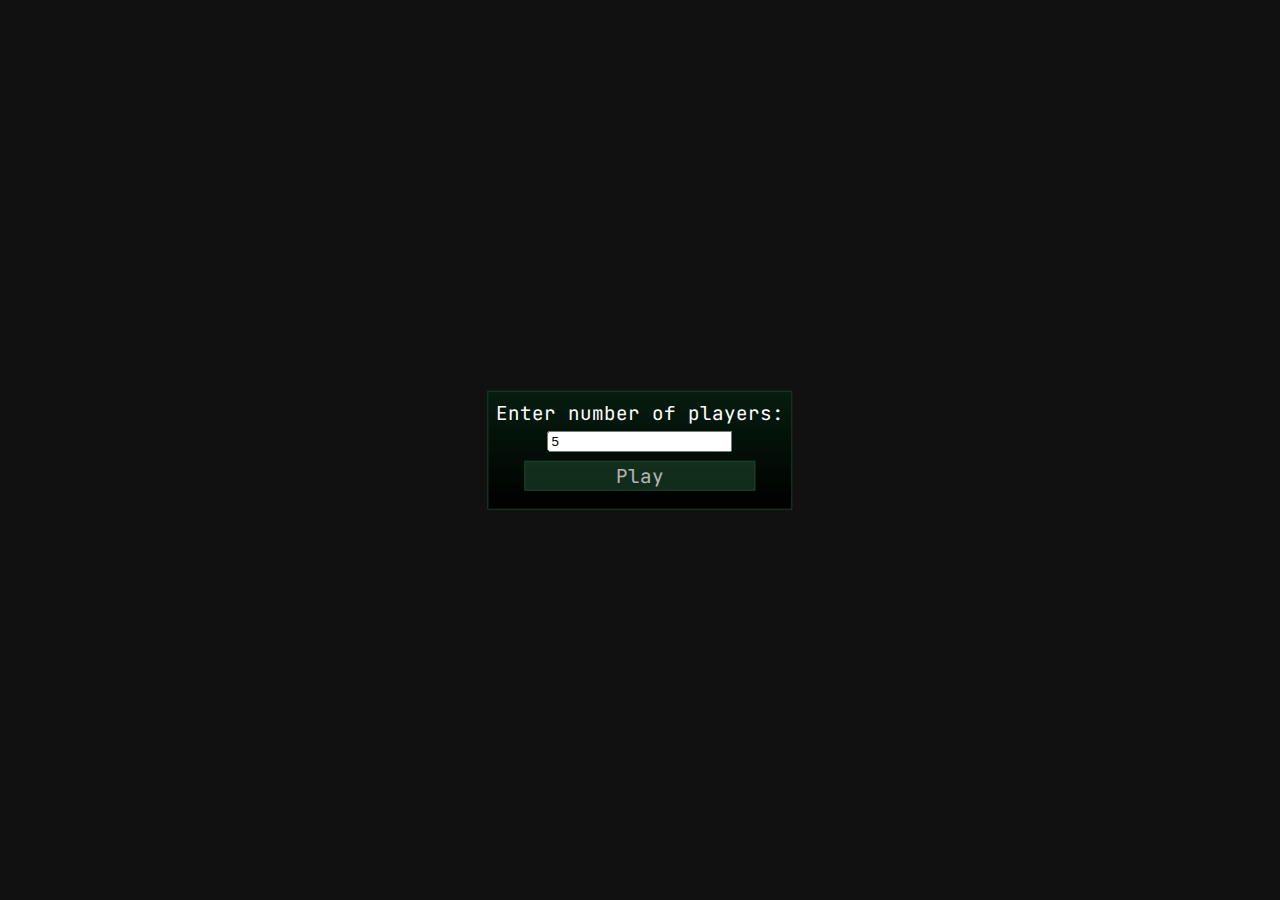
<file: spy/index.html>
<!DOCTYPE html>
<html lang="en">
  <head>
    <meta charset="UTF-8">
    <meta name="viewport" content="width=device-width, initial-scale=1.0">
    <meta http-equiv="X-UA-Compatible" content="ie=edge">
    <title>JohnSpy</title>
    <link rel="stylesheet" href="style.css" />
  </head>
  <body>

    <div id="bg"></div>

    <div id="player-card">
            <form action="game.html">
                
            <div id="player-card-name">Enter number of players: </div>
            <input type="number" name="pq" value="5" id="input-pq" required>
            <input type="submit" name="" value="Play" id="player-card-btn">

            </form>
    </div>
  </body>
</html>
</file>
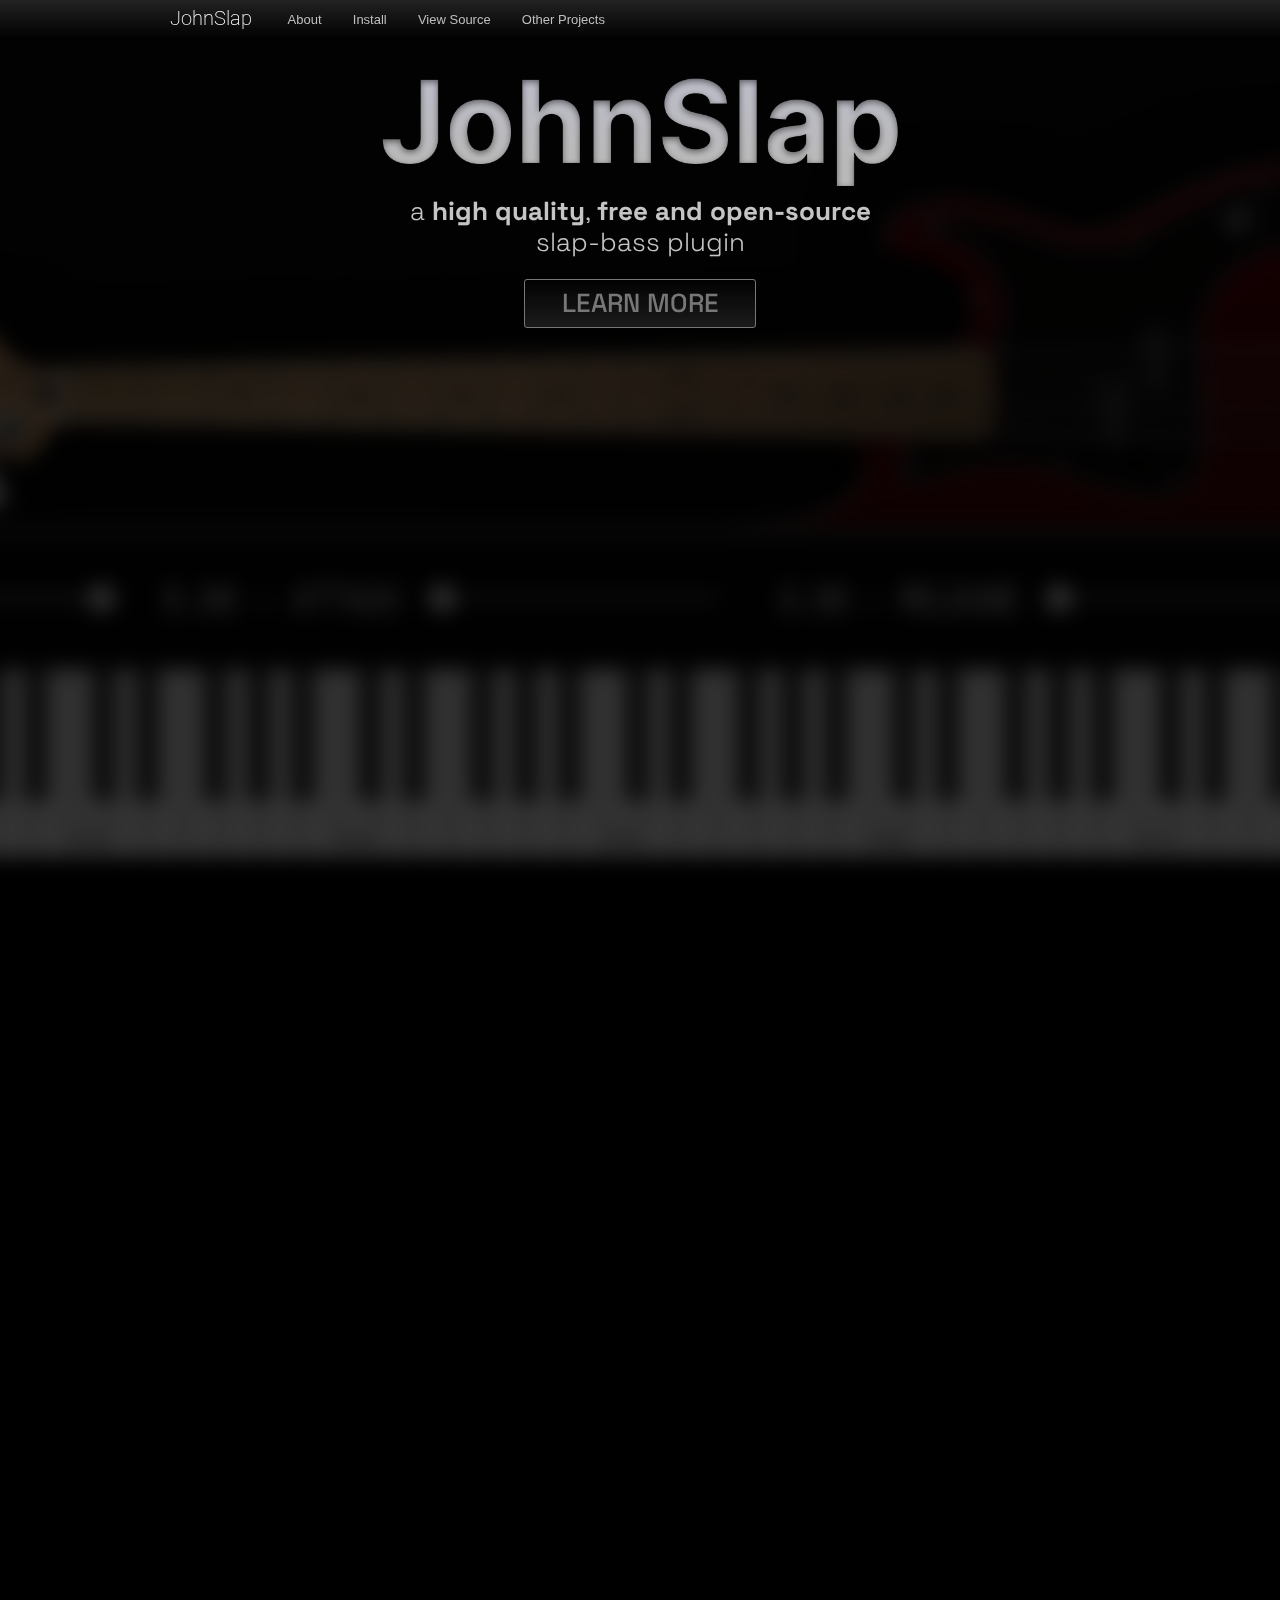
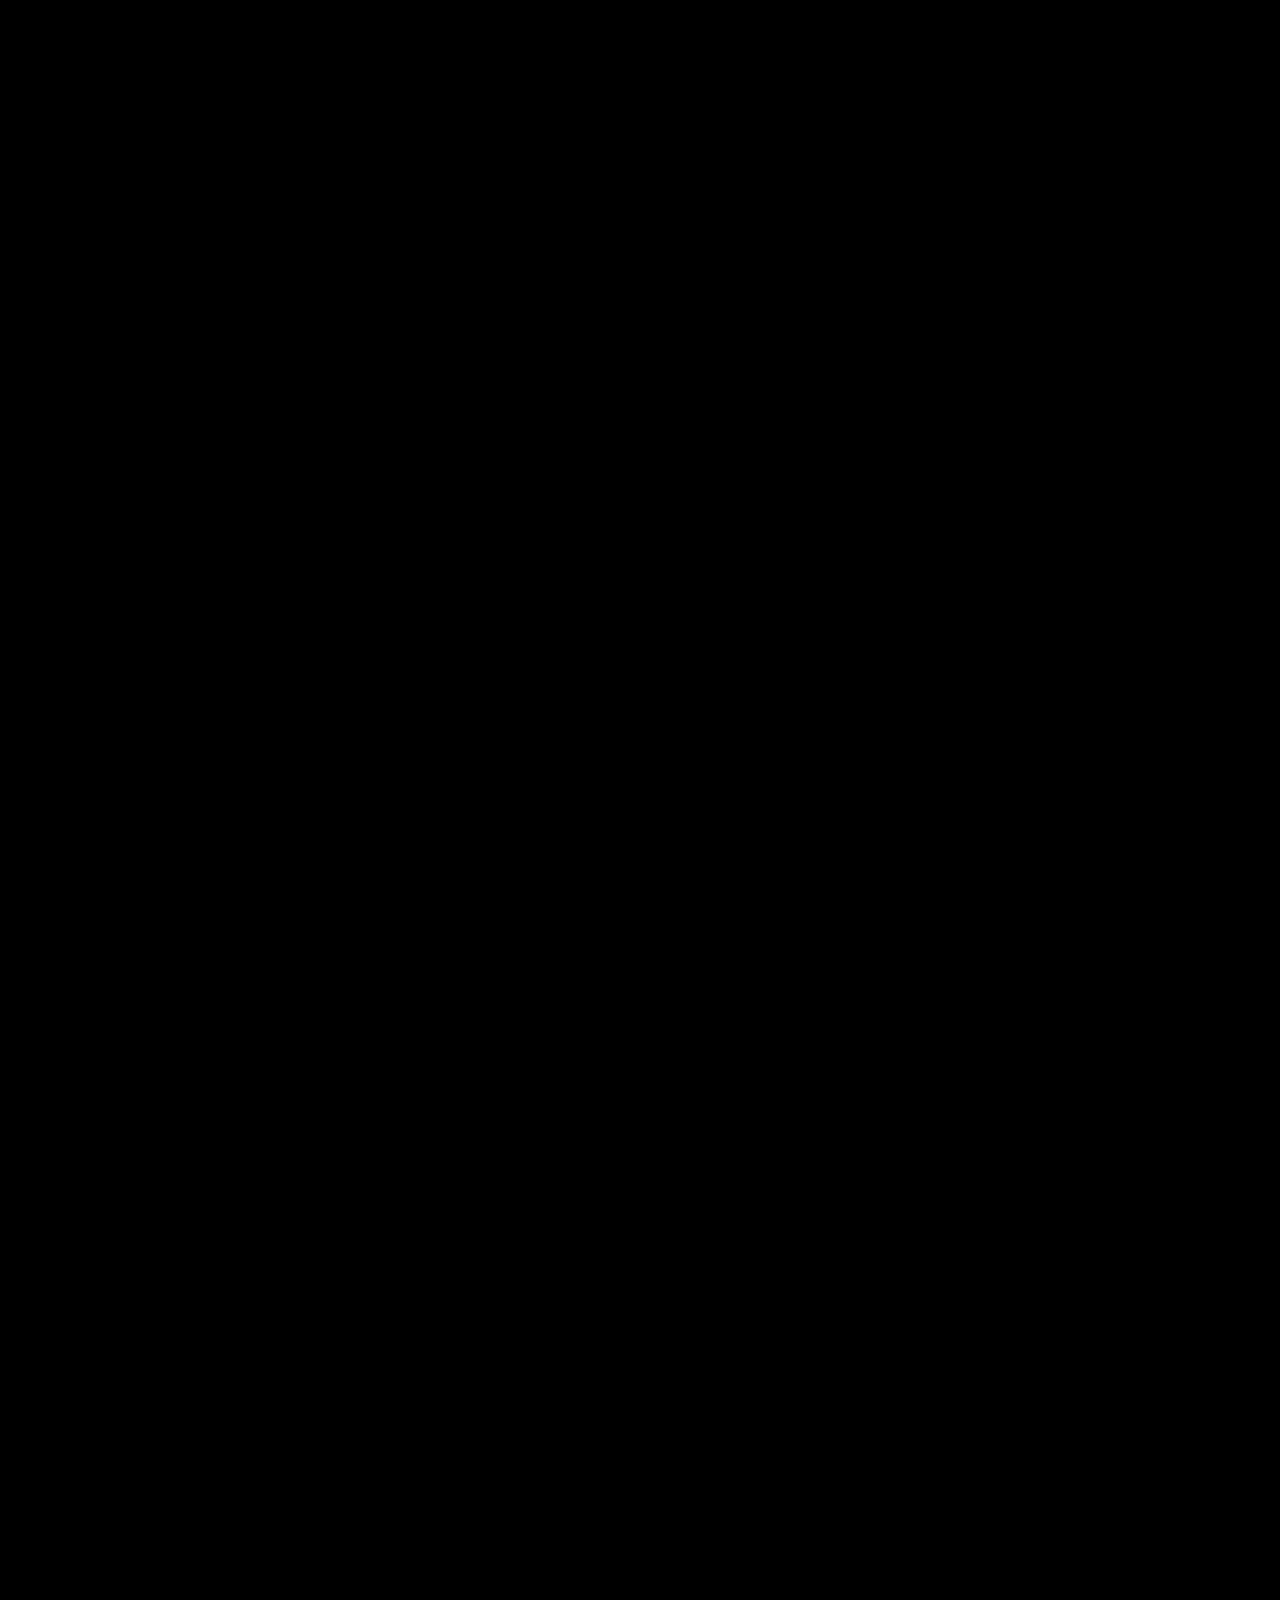
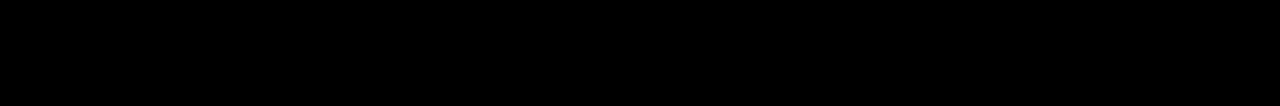
<file: plugins/johnslap/index.html>
<!DOCTYPE html>
<html lang="en">
<head>
    <meta charset="UTF-8">
    <meta name="viewport" content="width=device-width, initial-scale=1.0">
    <title>JohnSlap — slap bass plugin</title>

    <!-- <link rel="stylesheet" href="https://getbootstrap.com/1.1.1/assets/css/bootstrap-1.1.1.min.css"> -->
    <link rel="stylesheet" href="./bootstrap-1.1.1-min.css">
    <link rel="stylesheet" href="./style.css">

    <meta name="theme-color" content="#222222">
</head>
<body>
    <div class="topbar">
        <nav>
          <div class="container">
            <h3><a href="#">JohnSlap</a></h3>
            <ul>
              <li><a href="#about">About</a></li>
              <li><a href="#install">Install</a></li>
              <li id="view-source-li"><a href="#viewsource">View Source</a></li>
              <li><a href="https://github.com/johnmanjohnston/">Other Projects</a></li>
            </ul>
          </div>
        </div>
    </div>

    <img id="js-bg" src="./js-bg.png" />
    
    <div style="text-align: center; margin: auto; width: 100%;">
      <img id="title" src="./JohnSlap.png" />
      <div id="caption">a <strong>high quality</strong>, <strong>free and open-source</strong> slap-bass plugin</div>
      <br><br>
      <a href="#about" id="learn-more-btn">LEARN MORE</a>
    </div>

    <div style="margin-top: 100vh; overflow: visible;"></div>

    <div id="about" class="container section-container">
        <div class="section-title">About</div>

        <div class="section-content">
            <span class="span-title">JohnSlap</span> is a realistic slap-bass plugin. The plugin currently consists of pop and slap samples for two octaves, as well as fret sliding and muted slap sound effects, to add realism. 
            <br><br>
            <span class="span-title">JohnSlap</span> is a very new plugin, and is in very early stages of development. New features and improvements will be released to enhance the functionality of <span class="span-title">JohnSlap</span>.
        </div>
    </div>

    <div class="section-gap"></div>

    <div id="install" class="container section-container">
        <div class="section-title">Install</div>

        <div class="section-content">
            Running <span class="span-title">JohnSlap</span> can be done in two ways: as a standalone (only on Windows), or as a VST3 plugin.
            You must first download to samples onto the appropriate directory.

            <br> <br>

            For Windows: <br> &emsp;<span class="fpath">C:\Program Files\johnmanjohnston\johnslap\</span> (replace drive letter accordingly)
            <br><br>
            For macOS: <br> &emsp;<span class="fpath">/Applications/johnmanjohnston/johnslap/</span>
            <br><br>
            For Linux-based operating systems: <br> &emsp;<span class="fpath">/usr/johnmanjohnston/johnslap/</span>
            <br><br>

            You may then proceed to install the binaries to run <span class="span-title">JohnSlap</span>
            
            <br><br>

            <a class="download-links" href="https://github.com/johnmanjohnston/JohnSlap/releases/download/v1.0.0/samples.zip">Download Samples</a> <br> <br>
            <a class="download-links" href="https://github.com/johnmanjohnston/JohnSlap/releases/download/v1.0.0/JohnSlap.vst3">Download VST3</a> <br> <br>
            <a class="download-links" href="https://github.com/johnmanjohnston/JohnSlap/releases/download/v1.0.0/JohnSlap.exe">Download Windows executable</a> <br>
        </div>
    </div>

    <div class="section-gap"></div>

    
    <div id="viewsource" class="container section-container">
        <div class="section-title">Source</div>

        <div class="section-content">
            Would you like to view the source code?
            <br> <br>
            The source code can be found at <a href="https://github.com/johnmanjohnston/JohnSlap">https://github.com/johnmanjohnston/JohnSlap</a>. Feel free to contribute! 
        </div>
    </div>

    <br><br><br><br><br><br><br><br><br><br>
</body>
</html>
</file>
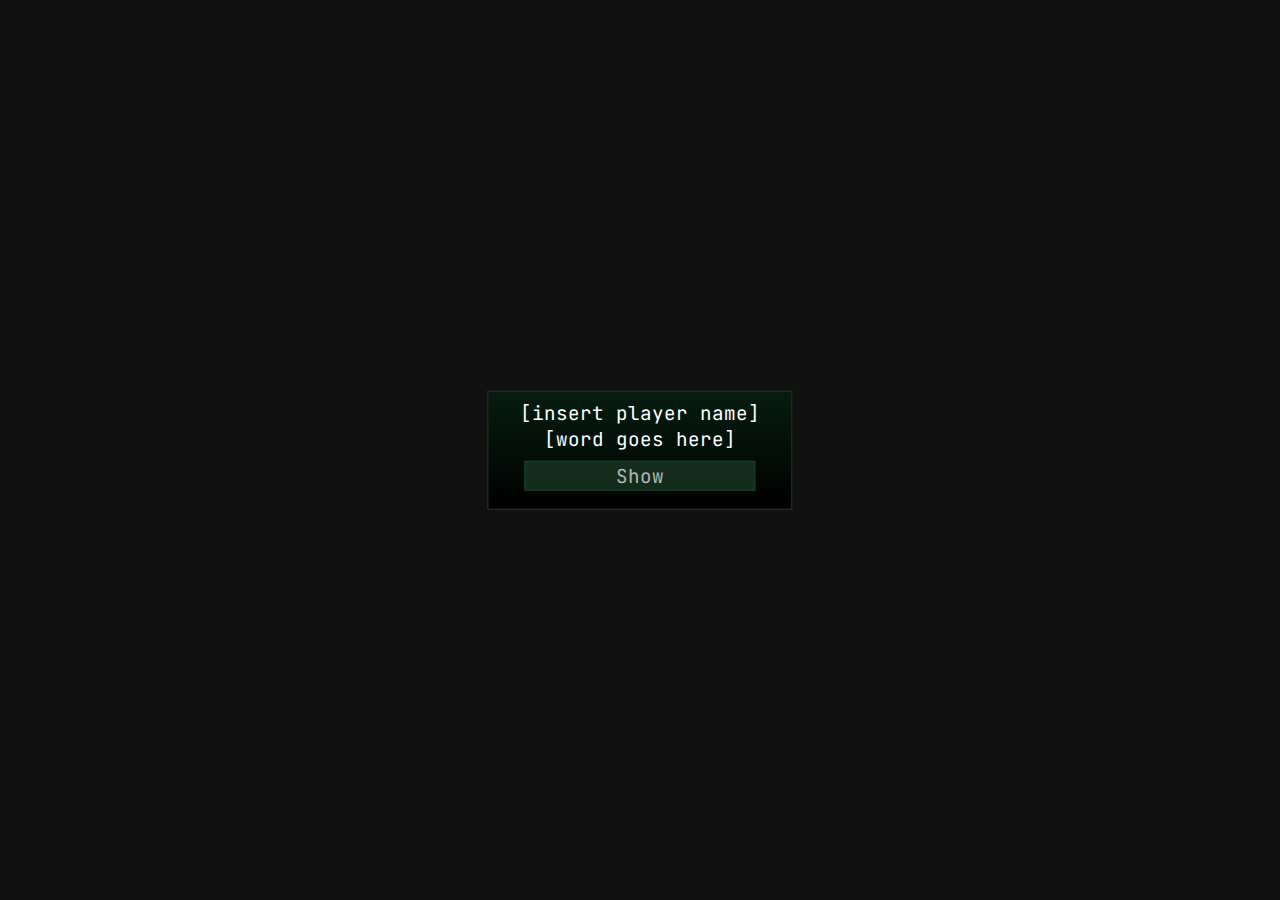
<file: spy/spy/index.html>
<!DOCTYPE html>
<html lang="en">
  <head>
    <meta charset="UTF-8">
    <meta name="viewport" content="width=device-width, initial-scale=1.0">
    <meta http-equiv="X-UA-Compatible" content="ie=edge">
    <title>JohnSpy</title>
    <link rel="stylesheet" href="style.css" />
  </head>
  <body>
    <div id="player-card">
            <div id="player-card-name">[insert player name]</div>
            <div id="player-card-word">[word goes here]</div>
            <button id="player-card-btn">Show</button>
    </div>

    <script src="index.js"></script>
  </body>
</html>
</file>
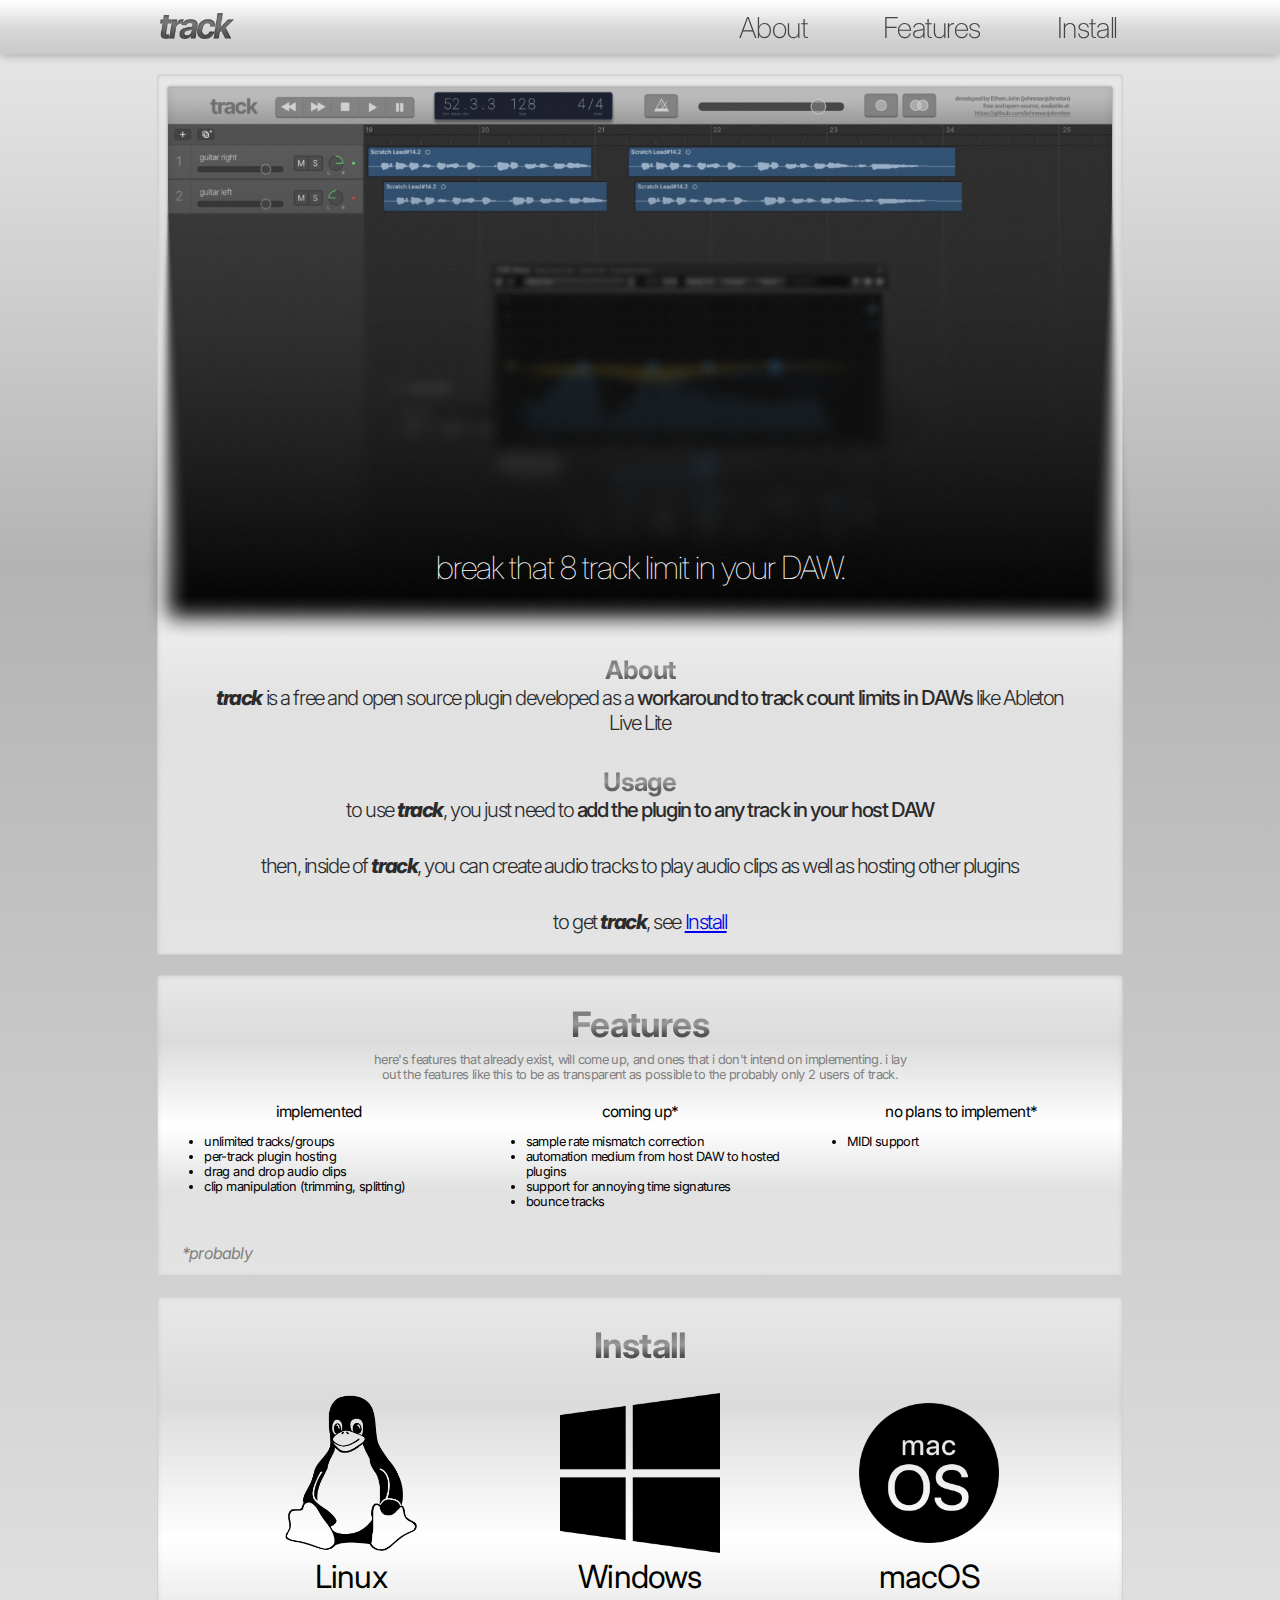
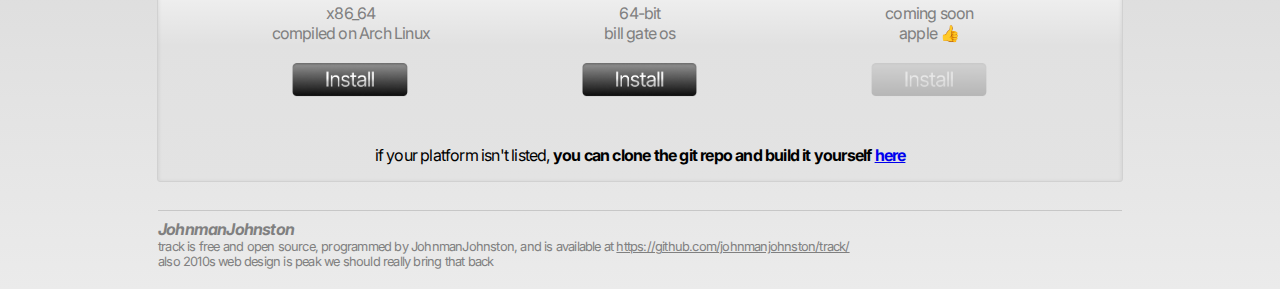
<file: plugins/track/old/index.html>
<!DOCTYPE html>
<html lang="en">
<head>
    <meta charset="UTF-8">
    <meta name="viewport" content="width=device-width, initial-scale=1.0">
    <title>track</title>
    <link rel="stylesheet" href="style.css">
</head>
<body>
    <div id="nav-container">
        <nav>
            <ul>
                <li class="title-font-style nav-track"><a href=""><img src="track.png" alt="track logo"></a></li>
                <div style="float: right;">
                    <li class="nav-right"><a href="#about">About</a></li>
                    <li class="nav-right"><a href="#features">Features</a></li>
                    <li class="nav-right"><a href="#install">Install</a></li>
                </div>
            </ul>
        </nav>
    </div>

    <br>

    <div class="card" id="about">
        <div id="banner-wrapper">
            <img id="banner" src="temp-banner.png" alt="screenshot of track">
            <div id="caption">break that 8 track limit in your DAW.</div>
        </div>

        <div class="info-wrapper">
            <div class="info-heading">About</div>
            <div class="info-text"><span class="title-font-style">track</span> is a free and open source plugin developed as a <span class="info-stress">workaround to track count limits in DAWs</span> like Ableton Live Lite</div>

            <br>

            <div class="info-heading">Usage</div>
            <div class="info-text">to use <span class="title-font-style">track</span>, you just need to <span class="info-stress">add the plugin to any track in your host DAW</span></div>
            <br>
            <div class="info-text">then, inside of <span class="title-font-style">track</span>, you can create audio tracks to play audio clips as well as hosting other plugins</div>
            <br>

            <div class="info-text">to get <span class="title-font-style">track</span>, see <a href="#install">Install</a></div>
        </div>


        <br>
    </div>

    <br>

    <div class="card" id="features">
        <br>
        <div class="card-heading">Features</div>
        <div id="features-disclaimer">here's features that already exist, will come up, and ones that i don't intend on implementing. i lay out the features like this to be as transparent as possible to the probably only 2 users of track.</div>
        <br>

        <div id="features-blocks-wrapper">
            <div class="feature-block">
                <div class="feature-block-title">implemented</div>
                <div class="feature-ul-wrapper">
                    <ul>
                        <li>unlimited tracks/groups</li>
                        <li>per-track plugin hosting</li>
                        <li>drag and drop audio clips</li>
                        <li>clip manipulation (trimming, splitting)</li>
                    </ul>
                </div>
            </div>
            <div class="feature-block">
                <div class="feature-block-title">coming up*</div>
                <div class="feature-ul-wrapper">
                    <ul>
                        <li>sample rate mismatch correction</li>
                        <li>automation medium from host DAW to hosted plugins</li>
                        <li>support for annoying time signatures</li>
                        <li>bounce tracks</li>
                    </ul>
                </div>
            </div>
            <div class="feature-block">
                <div class="feature-block-title">no plans to implement*</div>
                <div class="feature-ul-wrapper">
                    <ul>
                        <li>MIDI support</li>
                    </ul>
                </div>
            </div>

        </div>

        <div style="letter-spacing: -0.05em; color: grey; font-style: italic; padding: .8em 1.5em;">*probably</div>
    </div>

    <br>

    <div class="card" id="install">
        <br>
        <div class="card-heading">Install</div>
        <br>

        <div id="platforms-blocks-wrapper">
            <div class="platform-block">
                <img src="linux-logo.png" alt="linux logo">
                <div class="platform-name">Linux</div>
                <div class="platform-arch">x86_64</div>
                <div class="platform-note">compiled on Arch Linux</div>
                <br>
                <a href="#"><img src="install.png" alt="install button"></a>
            </div>
            <div class="platform-block">
                <img src="windows-logo.png" alt="windows logo">
                <div class="platform-name">Windows</div>
                <div class="platform-arch">64-bit</div>
                <div class="platform-note">bill gate os</div>
                <br>
                <a href="#"><img src="install.png" alt="install button"></a>
            </div>
            <div class="platform-block">
                <img src="macos-logo.png" alt="macOS logo">
                <div class="platform-name">macOS</div>
                <div class="platform-arch">coming soon</div>
                <div class="platform-note">apple 👍</div>
                <br>
                <a href="#" style="opacity: 0.2;"><img src="install.png" alt="install button"></a>
            </div>
        </div>

        <div id="platform-unlisted-note">if your platform isn't listed, <strong>you can clone the git repo and build it yourself <a href="https://github.com/johnmanjohnston/track/">here</a></strong></div>
    </div>

    <br>

    <footer>
        <hr size="1" color="#c7c7c7">
        <div id="footer-jmjn">JohnmanJohnston</div>
        <div class="footer-text">track is free and open source, programmed by JohnmanJohnston, and is available at <a href="https://github.com/johnmanjohnston/track/">https://github.com/johnmanjohnston/track/</a></div>
        <div class="footer-text">also 2010s web design is peak we should really bring that back</div>
    </footer>

    <br>
</body>
</html>
</file>
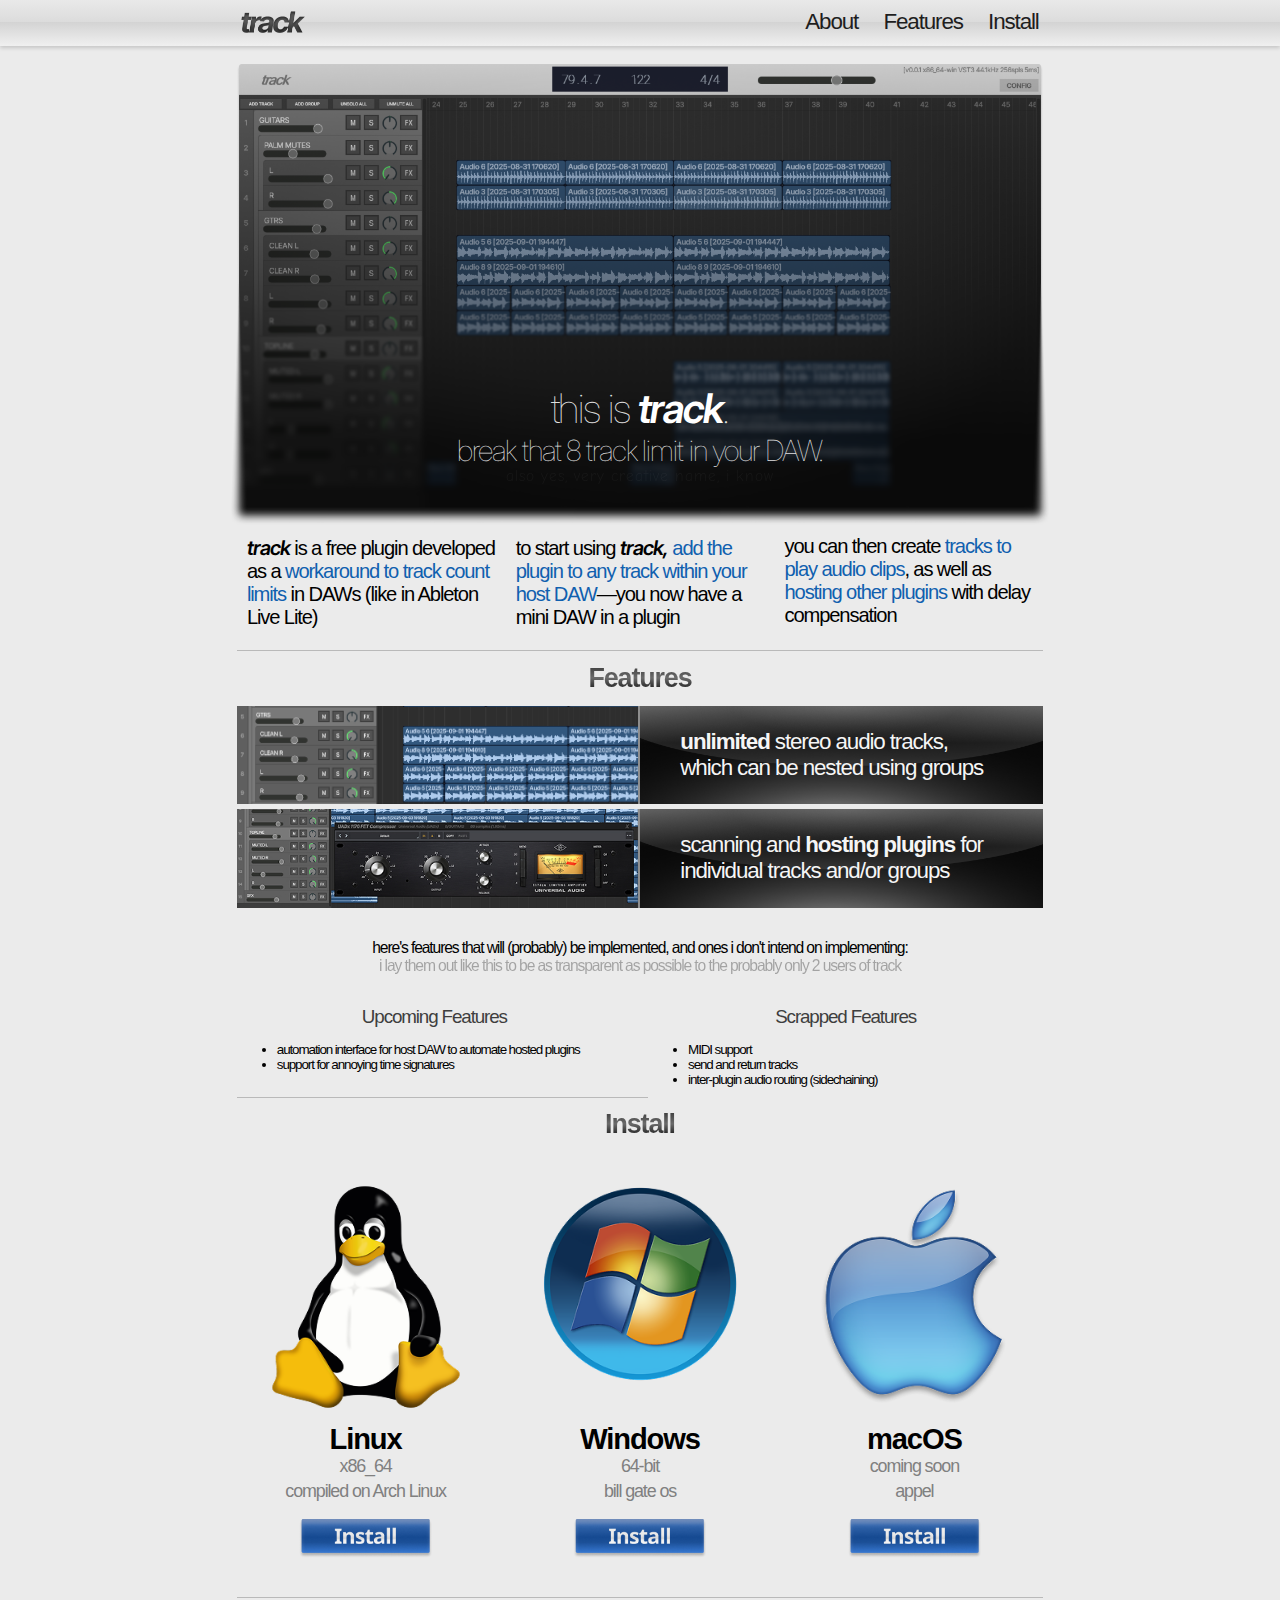
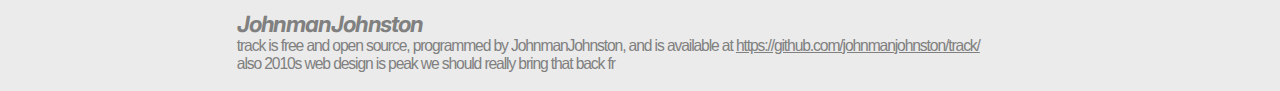
<file: plugins/track/old/v2/index.html>
<!DOCTYPE html>
<html lang="en">
<head>
    <meta charset="UTF-8">
    <meta name="viewport" content="width=device-width, initial-scale=1.0">
    <title>track</title>
    <link rel="stylesheet" href="style.css">
</head>
<body>
    <div id="nav-container">
        <nav>
            <ul>
                <li id="nav-track"><a href="#"><img src="track.png" alt="track logo"></a></li>
                <div style="float: right;">
                    <li><a href="#about">About</a></li>
                    <li><a href="#features">Features</a></li>
                    <li><a href="#install">Install</a></li>
                </div>
            </ul>
        </nav>
    </div>
    
    <div style="margin: 8px"></div>

    <div id="about">
        <img src="track-screenshot.png" alt="">
        <div id="caption-wrapper">
            <div id="this-is-track">this is <span class="track-style">track</span>.</div>
            <div>break that 8 track limit in your DAW.</div>
            <div id="name-comment">also yes, very creative name, i know</div>
        </div>

    </div>
    <div id="info-blocks-section-wrapper">
        <div id="info-blocks-wrapper">
            <div class="info-block"><span class="track-style">track</span> is a free plugin developed as a <span class="info-stress">workaround to track count limits</span> in DAWs (like in Ableton <span style="white-space: nowrap;">Live Lite)</span></div>
            <div class="info-block">to start using <span class="track-style">track,</span> <span class="info-stress">add the plugin to any track within your host DAW</span>&mdash;you now have a mini DAW <span style="white-space: nowrap;">in a plugin</span></div>
            <div class="info-block">you can then create <span class="info-stress"> tracks to play audio clips</span>, as well as <span class="info-stress"> hosting other plugins</span> with delay compensation</div>
        </div>

        <hr color="#b9b9b9" size="1">
    </div>

    <div id="features">
        <div class="section-title">Features</div>
        <div style="margin: 12px"></div>
        <div class="feature-block">
            <div class="feature-image-wrapper" id="unlimited-tracks-feature-img">
            </div>            
            <div class="feature-description-wrapper">
                <div>
                    <span class="feature-stress">unlimited</span> stereo audio tracks, which can be nested using groups
                </div>
            </div>
        </div>

        <div class="feature-block">
            <div class="feature-image-wrapper" id="plugin-hosting-feature-img">
            </div>            
            <div class="feature-description-wrapper">
                <div>
                    scanning and <span class="feature-stress">hosting plugins</span> for individual tracks and/or groups
                </div>
            </div>
        </div>

        <div id="disclaimer">
            here's features that will (probably) be implemented, and ones i don't intend on implementing: <br>
<div style="opacity: 0.3;">i lay them out like this to be as transparent as possible to the probably only 2 users of track </div>
        </div>

        <div id="upcoming-and-scrapped-features-wrapper">
            <div id="upcoming-features-wrapper">
                <div class="feature-list-heading">Upcoming Features</div>
                <ul>
                    <li>automation interface for host DAW to automate hosted plugins</li>
                    <li>support for annoying time signatures</li>
                </ul>
            </div>

            <div id="scrapped-features-wrapper">
                <div class="feature-list-heading">Scrapped Features</div>
                <ul>
                    <li>MIDI support</li>
                    <li>send and return tracks</li>
                    <li>inter-plugin audio routing (sidechaining)</li>
                </ul>
            </div>
        </div>

        <hr color="#b9b9b9" size="1">
    </div>

    <div id="install">
        <div class="section-title">Install</div>
        <div style="margin: 12px;"></div>

        <div id="install-blocks-wrapper">
            <div class="install-block">
                <img src="linux.png" alt="" class="platform-logo">
                <div class="platform-details-wrapper">
                    <div class="platform-name">Linux</div>
                    <div class="platform-arch">x86_64</div>
                    <div class="platform-note">compiled on Arch Linux</div>

                    <a href="#"><img src="install.png" alt=""></a>
                </div>

            </div>
            <div class="install-block">
                <img src="win.png" alt="" class="platform-logo">
                <div class="platform-details-wrapper">
                    <div class="platform-name">Windows</div>
                    <div class="platform-arch">64-bit</div>
                    <div class="platform-note">bill gate os</div>


                    <a href="#"><img src="install.png" alt=""></a>
                </div>
            </div>
            <div class="install-block">
                <img src="macos.png" alt="" class="platform-logo">
                <div class="platform-details-wrapper">
                    <div class="platform-name">macOS</div>
                    <div class="platform-arch">coming soon</div>
                    <div class="platform-note">appel</div>


                    <a href="#"><img src="install.png" alt=""></a>
                </div>
            </div>
        </div>
    </div>

    <footer>
        <hr color="#b9b9b9" size="1">
        <div id="footer-jmjn">JohnmanJohnston</div>
        <div class="footer-text">track is free and open source, programmed by JohnmanJohnston, and is available at <a href="https://github.com/johnmanjohnston/track/">https://github.com/johnmanjohnston/track/</a></div>
        <div class="footer-text">also 2010s web design is peak we should really bring that back fr</div>
    </footer>

    <br>
</body>
</html>
</file>
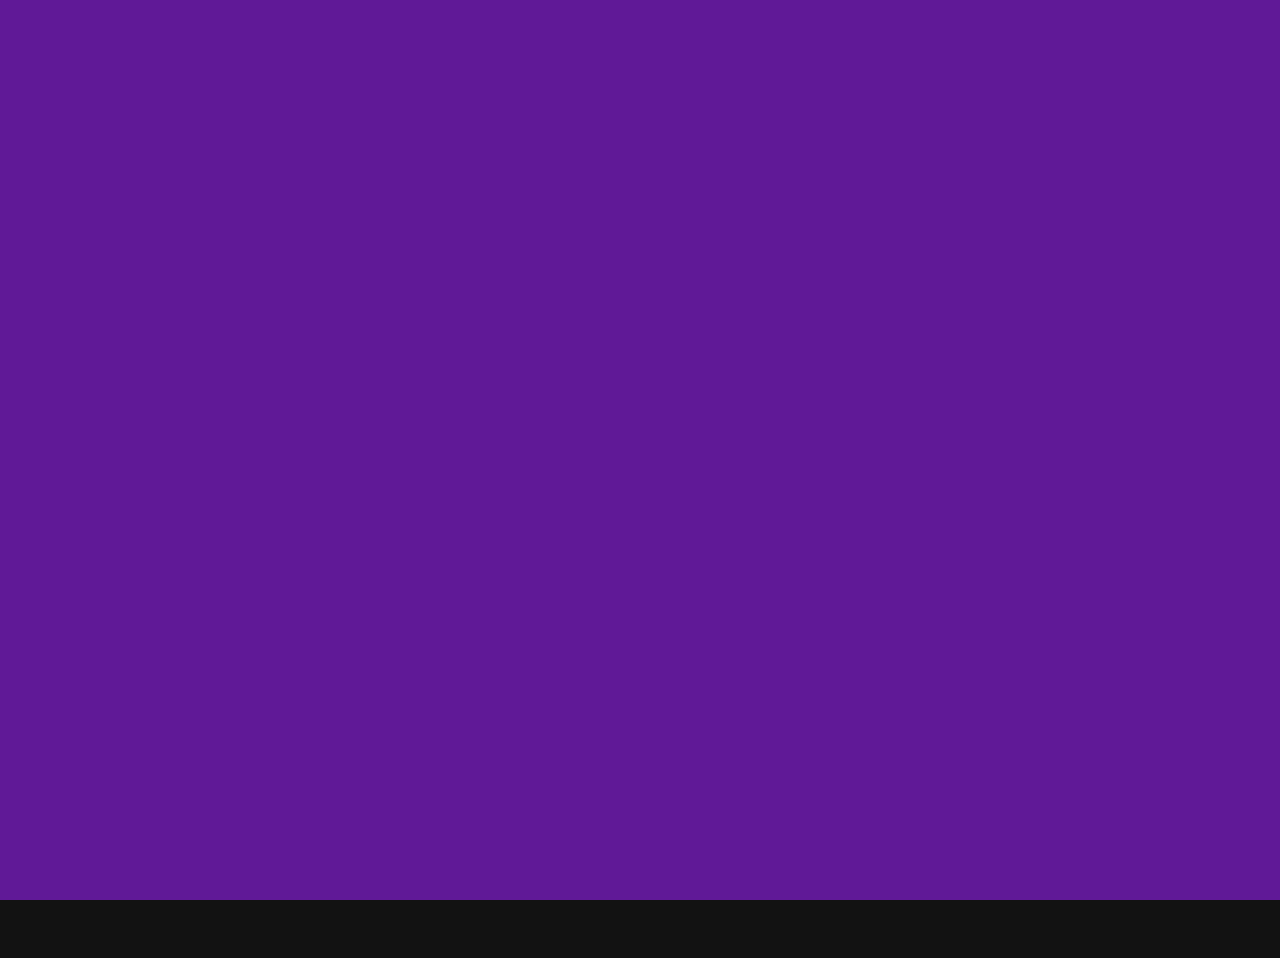
<file: about.html>
<!DOCTYPE html>
<html lang="en">
<head>
    <meta charset="UTF-8">
    <meta name="viewport" content="width=device-width, initial-scale=1.0">
    <title>Ethan John - JohnmanJohnston</title>

    <link rel="icon" type="image/svg+xml" href="assets/favicon.svg">
    <link rel="stylesheet" href="style.css">

    <link href="https://unpkg.com/aos@2.3.1/dist/aos.css" rel="stylesheet">
    <script src="https://unpkg.com/aos@2.3.1/dist/aos.js"></script>

    <style>
        .para-text {
            font-size: 1.6em;
        }

        .para-text span {
            color: #9554FE;
        }

        .about-page-title {
            text-align: center;
        }

        #about-page-desc-container {
            width: 73%; 
            margin: auto; 
            text-align: center;
        } 

        #about-page-tech-icons-wrapper {
            width: 50%;
            margin: auto;
            
            display: flex;
            flex-wrap: wrap;
            justify-content: center;
        }

        #about-page-tech-icons-wrapper img {
            width:  6em;
            height: 6em;
            margin: .4em;
        }

        @media only screen and (max-width: 835px) {
            #about-page-tech-icons-wrapper img {
                width:  5.2em;
                height: 5.2em;
                margin: .3em;
            }

            #about-page-tech-icons-wrapper {
                width: 90%;
            }

            #about-page-desc-container {
                width: 100%;
                text-align: left;
            } 

            .about-page-title {
                text-align: left;
            }
        }

        @media only screen and (max-width: 660px) {
            #about-page-desc-container {
                width: 100%;
                font-size: .9em;
            }

            .about-page-title {
                font-size: 3em !important;
            }
        }

        @media only screen and (max-width: 470px) {
            #about-page-desc-container .para-text {
                font-size: 1.3em !important;
            }

            .about-page-title {
                font-size: 3em !important;
            }
        }
    </style>

</head>
<body>
    <!--add manually, doing it via JS has a tiny delay where you can see the rest of the page before the wallpaper shows up-->
    <div class="wallpaper-intersection"></div>
    <div class="wallpaper-intersection"></div>
    <div class="wallpaper-intersection"></div>
    <div class="wallpaper-intersection"></div>
    <div class="wallpaper-intersection"></div>
    <div class="wallpaper-intersection"></div>
    <div class="wallpaper-intersection"></div>
    <div class="wallpaper-intersection"></div>
    <div class="wallpaper-intersection"></div>
    <div class="wallpaper-intersection"></div>

    <nav>
        <ul>
            <li><a href="/">Home</a></li>
            <li><a href="#">About</a></li>
            <li><a href="/projects.html">Projects</a></li>
            <li><a href="https://github.com/johnmanjohnston" target="_blank">GitHub</a></li>
        </ul>
    </nav>

    <section id="about-desc">
        <div id="name-and-caption-wrapper">
            <div id="title" class="about-page-title" data-aos="fade-up" data-aos-delay="100">About Me</div>
            <br>
            <div id="about-page-desc-container" data-aos="fade-up" data-aos-delay="150">
                <div class="para-text">
                    I’m Ethan John. I’m an ardent <span>full-stack developer</span>, and my expertise lies in the creation of <span>dynamic web-applications</span>. My ability to adapt to different technologies allows me to <span>swiftly tackle problems with <strong>efficiency</strong></span>. 
                </div>
            </div>
        </div>
        
        
    </section>

    
    <div data-aos="fade-up" data-aos-delay="200" style="text-align: center; color: #764A6C; font-style: italic; font-size: 1.1em;">I am well-versed and have good experience in the following technologies:</div> <br>
    <div id="about-page-tech-icons-wrapper">
        <img src="./assets/logos/cs.png" alt="C# logo" />
        <img src="./assets/logos/cpp.png" alt="C++ logo" />
        <img src="./assets/logos/py.png" alt="Python logo" />
        <img src="./assets/logos/js.png" alt="JavaScript logo" />
        <img src="./assets/logos/ts.png" alt="TypeScript logo" />
        <img src="./assets/logos/nodejs.png" alt="Node.js logo" />
        <img src="./assets/logos/css.png" alt="CSS logo" />
        <img src="./assets/logos/sass.png" alt="Sass logo" />
        <img src="./assets/logos/html.png" alt="HTML logo" />
        <img src="./assets/logos/aspnetcore.png" alt="ASP.NET Core logo" />
        <img src="./assets/logos/django.png" alt="Django logo" />
        <img src="./assets/logos/expressjs.png" alt="Express.js logo" />
        <img src="./assets/logos/unity.png" alt="Unity logo" />
        <img src="./assets/logos/juce.png" alt="JUCE logo" />
        <img src="./assets/logos/git.png" alt="Git logo" />
    </div>

    <script>
        var logos = document.body.querySelectorAll("img");
        for (var i = 0; i < logos.length; i++) {
            logos[i].setAttribute("data-aos", `fade-up`);
            logos[i].setAttribute("data-aos-delay", `${(i*50)}`)
        }
    </script>
    <script src="./index.js"></script>
</body>
</html>
</file>
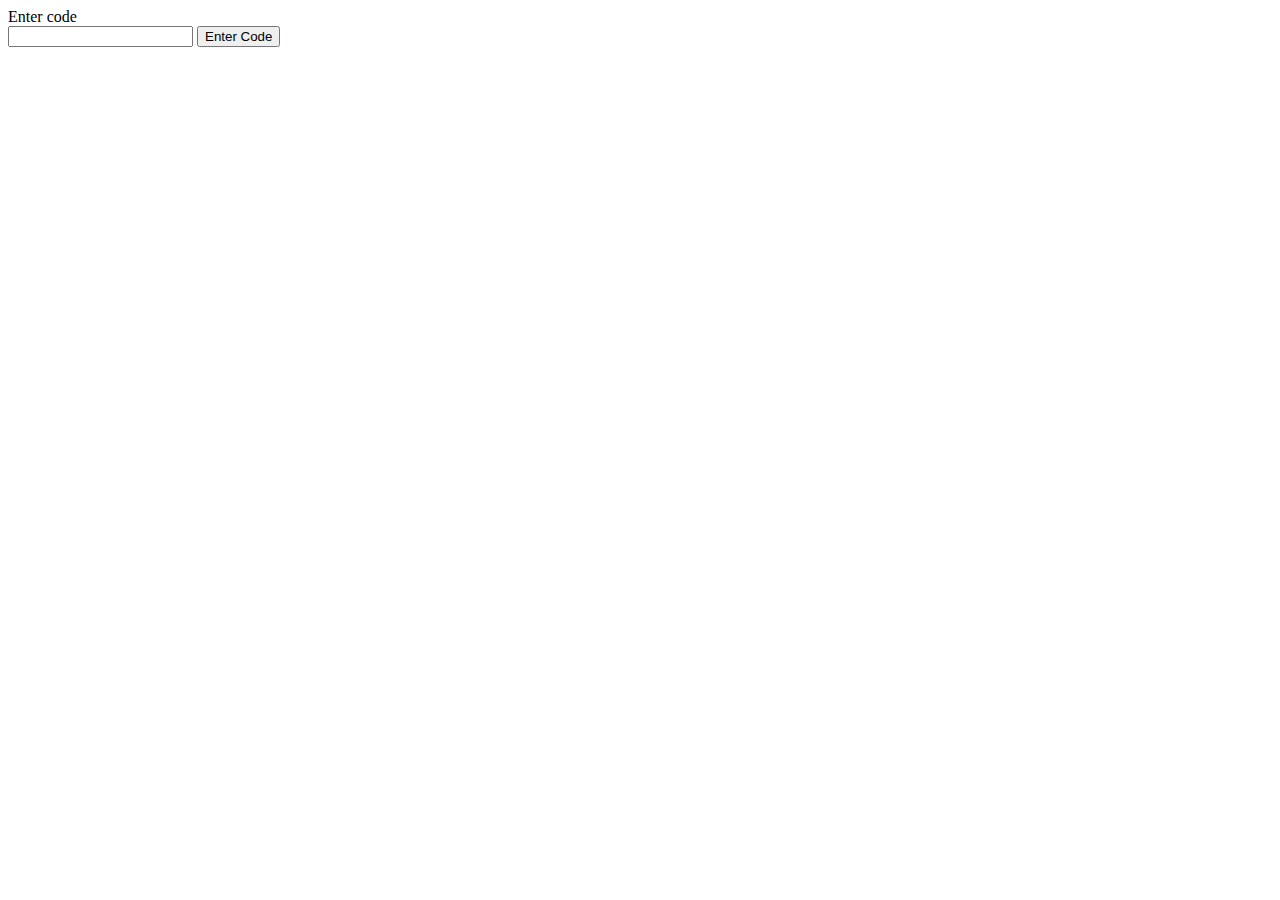
<file: hunt.html>
<!DOCTYPE html>
<html lang="en">
  <head>
    <meta charset="UTF-8">
    <meta name="viewport" content="width=device-width, initial-scale=1.0">
    <meta http-equiv="X-UA-Compatible" content="ie=edge">
    <title>HTML 5 Boilerplate</title>
  </head>
  <body>
    <div>Enter code</div>
    
        <input id="code">
        <button onclick="checkCode()">Enter Code</button>
    
	<script>
        function checkCode() {
            var codeNum = document.getElementById("code").value;
            
            if (codeNum == "42") {
                alert("Correct! Find 'x', 2x^2 = 512")
            } else {
                alert("INCORRECT!")
            }
        }
    </script>
  </body>
</html>
</file>
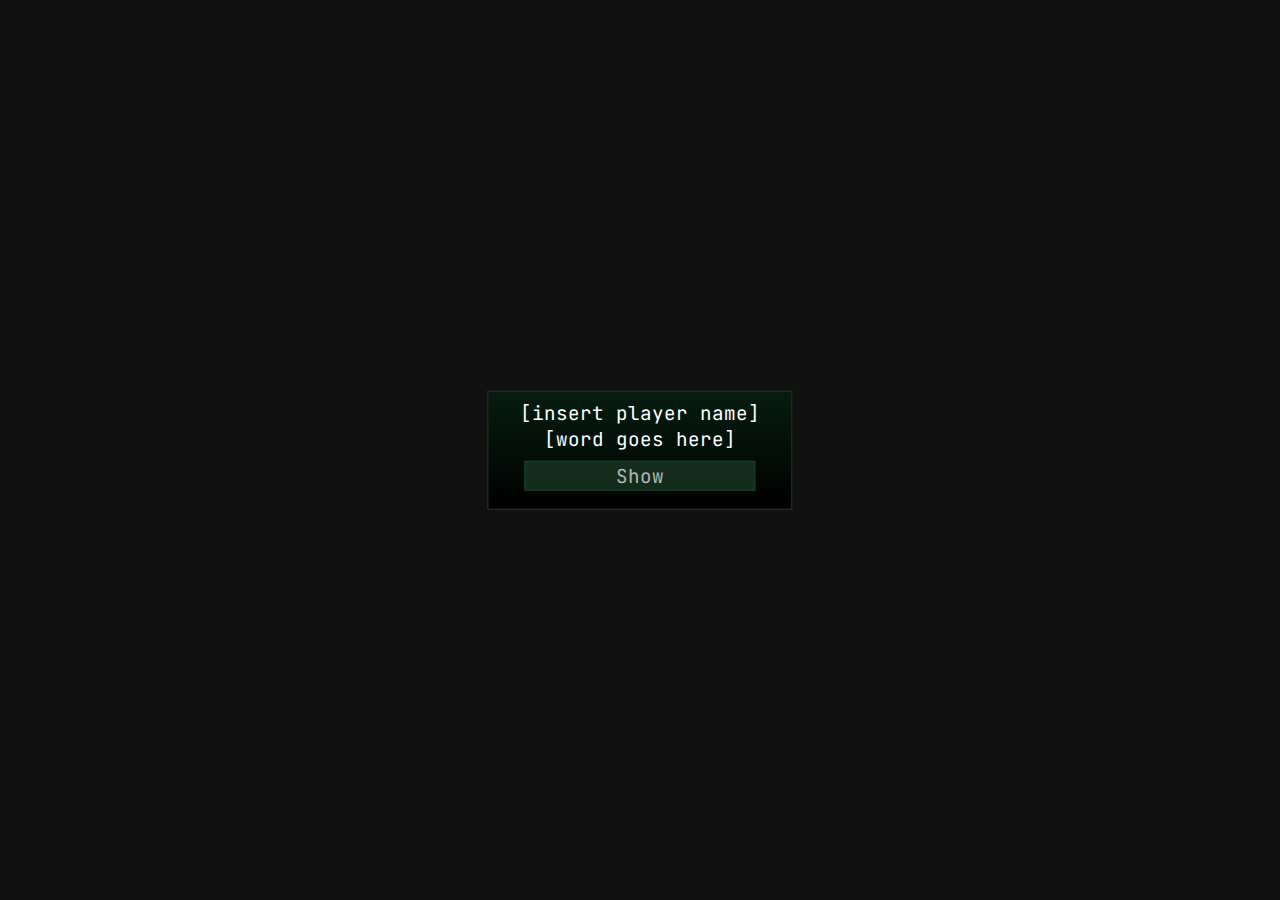
<file: spy/game.html>
<!DOCTYPE html>
<html lang="en">
  <head>
    <meta charset="UTF-8">
    <meta name="viewport" content="width=device-width, initial-scale=1.0">
    <meta http-equiv="X-UA-Compatible" content="ie=edge">
    <title>JohnSpy</title>
    <link rel="stylesheet" href="style.css" />
  </head>
  <body>

    <div id="bg"></div>
        
    <div id="player-card">
            <div id="player-card-name">[insert player name]</div>
            <div id="player-card-word">[word goes here]</div>
            <button id="player-card-btn">Show</button>
    </div>

    <script src="wordlist.js"></script>
    <script src="index.js"></script>
  </body>
</html>
</file>
<file: spy/style.css>
@import url('https://fonts.googleapis.com/css2?family=JetBrains+Mono:ital,wght@0,100..800;1,100..800&display=swap');

body, html {
    padding: 0;
    margin: 0;
    width: 100%;


    background: #111;
    font-family: "JetBrains Mono", monospace;
}

#player-card {
    background: linear-gradient(to bottom, #061D0F, black);
    padding: 0.4em;

    border: 1px solid #1C3C27;

    color: white;

    width: 15em;
    font-size: 1.2em;

    position: absolute;

    margin: auto;
    text-align: center;
    left: 50%;
    top: 50%;
    transform: translate(-50%, -50%);
}

#player-card-btn {
    margin: 0.5em;
    font-size: 1em;

    border: 1px solid #235A3F;
    background: #1A3D27;
    color: white;

    font-family: "JetBrains Mono", monospace;
    opacity: 0.7;
    width: 80%;
}

#player-card-btn:hover {
    opacity: 1;
}

#impostor-text {
    color: #EB4325;
    font-weight: bold;
}
</file>
<file: plugins/johnslap/style.css>
@import url("https://fonts.googleapis.com/css2?family=Space+Grotesk:wght@300..700&display=swap");
@import url("https://fonts.googleapis.com/css2?family=Roboto:ital,wght@0,100;0,300;0,400;0,500;0,700;0,900;1,100;1,300;1,400;1,500;1,700;1,900&display=swap");
@import url("https://fonts.googleapis.com/css2?family=Inter:ital,opsz,wght@0,14..32,100..900;1,14..32,100..900&display=swap");
body, html {
  font-family: "Space Grotesk" "JetBrains Mono", "Inter", "Helvetica", sans-serif;
  color-scheme: dark;
  overflow-x: hidden;
  overflow-y: visible;
  background-color: rgb(0, 0, 0);
  position: relative;
  height: 100%;
  scroll-behavior: smooth;
}

h3 {
  font-family: "Roboto";
  font-weight: 100;
}

.span-title {
  font-family: "Roboto";
  font-weight: 300;
  font-size: 1.2em;
}

.fpath {
  font-family: "JetBrains Mono", monospace;
  font-size: 0.9em;
}

.download-links {
  padding: 0.2em 1em;
  border-radius: 4px;
  border: 1px solid #ABABAB;
  opacity: 0.8;
  color: gray;
}
.download-links:hover {
  text-decoration: none;
  color: #DDD;
  opacity: 1;
}

#learn-more-btn {
  font-family: "Space Grotesk", sans-serif;
  padding: 0.24em 1.4em;
  font-size: 2em;
  font-weight: 500;
  border-radius: 3px;
  border: 1px solid #ABABAB;
  color: #ABABAB;
  background: linear-gradient(180deg, rgba(29, 29, 29, 0) 0%, #272727 100%);
  cursor: pointer;
  margin-top: 1em;
  filter: blur(0);
  opacity: 0.7;
  backdrop-filter: brightness(300%);
  text-decoration: none;
  transition: 0.1s;
}
#learn-more-btn:hover {
  opacity: 1;
  transition: 0.1s;
}

#title {
  margin-top: 6em;
  width: 40em;
}

#caption {
  margin: auto;
  width: 18em;
  font-size: 2em;
  text-align: center;
  font-family: "Space Grotesk", sans-serif;
  color: whitesmoke;
  font-weight: lighter;
  line-height: 1.2em;
}

.section-gap {
  margin-top: 50vh;
}

.topbar nav {
  background: linear-gradient(180deg, #222222 0%, #000000 100%);
}
.topbar nav ul li * {
  outline: none;
  padding: 10px 1.2em;
  display: inline-block;
}
.topbar nav ul li *:focus {
  outline: 1px solid white;
}
.topbar nav ul li *:focus:not(:focus-visible) {
  outline: none;
}

.section-title {
  font-size: 8em;
  font-family: "Space Grotesk", sans-serif;
  text-align: center;
}

.section-content {
  font-size: 1.6em;
  margin-top: 3em;
  font-family: "Space Grotesk";
  line-height: 1.3em;
}

#js-bg {
  filter: blur(10px);
  opacity: 0.2;
  position: absolute;
  top: -40px;
  min-height: 100vh;
  max-height: 100vh;
  left: 50%;
  transform: translateX(-50%);
  margin: 0;
  box-sizing: border-box;
  -moz-box-sizing: border-box;
  -webkit-box-sizing: border-box;
}

@media only screen and (max-width: 700px) {
  #title {
    font-size: 0.8em;
  }
  #caption {
    font-size: 1.5em;
  }
}
@media only screen and (max-width: 1400px) {
  #js-bg {
    transform: translateX(-60%);
  }
}
@media only screen and (max-width: 1000px) {
  .topbar .container nav ul {
    padding: 0em;
  }
  h3 {
    margin-left: 1em;
  }
  #js-bg {
    transform: translateX(-70%);
  }
  .section-container {
    width: 80%;
  }
}
@media only screen and (max-width: 480px) {
  #view-source-li {
    display: none;
  } /* no one's viewing code on a screen that small */
  #js-bg {
    transform: translateX(-80%);
  }
  #title {
    width: 80%;
  }
  #caption {
    font-size: 1.2em;
  }
  #learn-more-btn {
    font-size: 1.8em;
  }
  .section-container {
    font-size: 0.8em;
  }
}
@media only screen and (max-width: 350px) {
  ul li * {
    font-size: 0.8em;
  }
  #learn-more-btn {
    font-size: 1.4em;
  }
  .section-container {
    font-size: 0.7em;
  }
}

/*# sourceMappingURL=style.css.map */
</file>
<file: spy/spy/style.css>
@import url('https://fonts.googleapis.com/css2?family=JetBrains+Mono:ital,wght@0,100..800;1,100..800&display=swap');

body, html {
    padding: 0;
    margin: 0;
    width: 100%;


    background: #111;
    font-family: "JetBrains Mono", monospace;
}

#player-card {
    background: linear-gradient(to bottom, #061D0F, black);
    padding: 0.4em;

    border: 1px solid #1C3C27;

    color: white;

    width: 15em;
    font-size: 1.2em;

    position: absolute;

    margin: auto;
    text-align: center;
    left: 50%;
    top: 50%;
    transform: translate(-50%, -50%);
}

#player-card-btn {
    margin: 0.5em;
    font-size: 1em;

    border: 1px solid #235A3F;
    background: #1A3D27;
    color: white;

    font-family: "JetBrains Mono", monospace;
    opacity: 0.7;
    width: 80%;
}

#player-card-btn:hover {
    opacity: 1;
}

#impostor-text {
    color: #EB4325;
    font-weight: bold;
}
</file>
<file: plugins/track/old/style.css>
@import url("https://fonts.googleapis.com/css2?family=Inter:ital,opsz,wght@0,14..32,100..900;1,14..32,100..900&display=swap");
html, body {
  margin: 0;
  padding: 0;
  background-color: #e0e0e0;
  font-family: "Inter", Helvetica, sans-serif;
  letter-spacing: -0.05em;
  background: #EBEBEB;
  background: linear-gradient(0deg, rgb(235, 235, 235) 0%, rgb(179, 179, 179) 70%, rgb(235, 235, 235) 100%);
}

.title-font-style {
  font-weight: 800;
  font-style: italic;
}

#nav-container nav {
  background: linear-gradient(0deg, rgb(202, 202, 202) 0%, rgb(214, 214, 214) 43%, rgb(255, 255, 255) 100%);
  box-shadow: rgba(0, 0, 0, 0.3) 0px 1px 10px;
  display: flex;
  align-items: center;
  justify-content: center;
}
#nav-container nav ul {
  list-style-type: none;
  margin: 0;
  padding: 0;
  overflow: hidden;
  width: 60%;
}
#nav-container nav ul li {
  display: inline-block;
}
#nav-container nav ul li a, #nav-container nav ul li a:link, #nav-container nav ul li a:visited {
  display: block;
  text-align: center;
  font-size: 2em;
  padding: 0.24em 1em;
  text-decoration: none;
  color: #434343;
}
#nav-container nav ul li a:hover, #nav-container nav ul li a:link:hover, #nav-container nav ul li a:visited:hover {
  color: rgb(147, 147, 147);
}
#nav-container nav .nav-track {
  float: left;
}
#nav-container nav .nav-track img {
  height: 0.8em;
}
#nav-container nav .nav-track a:hover, #nav-container nav .nav-track a:link:hover, #nav-container nav .nav-track a:visited:hover {
  opacity: 0.6;
}
#nav-container nav .nav-track a:focus, #nav-container nav .nav-track a:link:focus, #nav-container nav .nav-track a:visited:focus {
  outline: 2px solid black;
  outline-offset: -3px;
}
#nav-container nav .nav-right {
  font-weight: 200;
  transform: scale(0.9);
}

.card {
  width: calc(60% - 60px);
  height: 70%;
  margin: auto;
  background-color: #ebebeb;
  background: linear-gradient(0deg, rgb(227, 227, 227) 0%, rgb(225, 225, 225) 28%, rgb(255, 255, 255) 50%, rgb(219, 219, 219) 78%, rgb(232, 232, 232) 100%);
  box-shadow: rgba(0, 0, 0, 0.1) 0px 1px 4px inset;
  border: 1px solid #d1d1d1;
  border-radius: 3px;
  position: relative;
}
.card #banner-wrapper {
  width: 103%;
  position: absolute;
  top: 0;
  left: 50%;
  transform: translate(-50%, -2%);
}
.card #banner-wrapper #banner {
  width: 100%;
}
.card #banner-wrapper #caption {
  font-weight: 120;
  font-size: 2em;
  text-align: center;
  color: white;
  transform: translateY(-250%);
  letter-spacing: -1px;
}
.card .info-wrapper {
  width: 60%;
  text-align: center;
  margin: 60% auto 0 auto;
  font-size: 1.6em;
}
.card .info-wrapper .info-heading {
  font-weight: bold;
  background: #636363;
  background: linear-gradient(to top, #636363 25%, #989898 50%, #7C7C7C 76%);
  background-clip: text;
  -webkit-background-clip: text;
  -webkit-text-fill-color: transparent;
}
.card .info-wrapper .info-text {
  color: rgb(43, 43, 43);
  font-size: 0.8em;
  letter-spacing: -0.07em;
  font-weight: 300;
}
.card .info-wrapper .info-text .info-stress {
  font-weight: 500;
}
.card .card-heading {
  font-size: 2.2em;
  text-align: center;
  font-weight: bold;
  color: rgb(114, 114, 114);
  margin: 0.2em;
  background: #636363;
  background: linear-gradient(to top, #515151 25%, #989898 50%, #7C7C7C 76%);
  background-clip: text;
  -webkit-background-clip: text;
  -webkit-text-fill-color: transparent;
}
.card #features-disclaimer {
  font-size: 1em;
  text-align: center;
  margin: auto;
  color: grey;
  width: 42em;
  letter-spacing: -0.05em;
}
.card #features-blocks-wrapper, .card #platforms-blocks-wrapper {
  width: 100%;
  height: 10em;
  margin: auto;
  display: flex;
  align-items: center;
  justify-content: center;
}
.card #features-blocks-wrapper .feature-block, .card #features-blocks-wrapper .platform-block, .card #platforms-blocks-wrapper .feature-block, .card #platforms-blocks-wrapper .platform-block {
  margin: 0.5em;
  width: 33%;
  height: 100%;
  display: inline-block;
  letter-spacing: -0.05em;
}
.card #features-blocks-wrapper .feature-block .feature-ul-wrapper, .card #features-blocks-wrapper .platform-block .feature-ul-wrapper, .card #platforms-blocks-wrapper .feature-block .feature-ul-wrapper, .card #platforms-blocks-wrapper .platform-block .feature-ul-wrapper {
  margin: auto;
  width: 100%;
}
.card #features-blocks-wrapper .feature-block .feature-block-title, .card #features-blocks-wrapper .platform-block .feature-block-title, .card #platforms-blocks-wrapper .feature-block .feature-block-title, .card #platforms-blocks-wrapper .platform-block .feature-block-title {
  text-align: center;
  font-size: 1.2em;
}
.card #platforms-blocks-wrapper {
  height: 21em;
  width: 70%;
}
.card #platforms-blocks-wrapper .platform-block {
  text-align: center;
}
.card #platforms-blocks-wrapper .platform-block img {
  height: 10em;
}
.card #platforms-blocks-wrapper .platform-block .platform-name {
  font-size: 2em;
  margin-bottom: 0.2em;
}
.card #platforms-blocks-wrapper .platform-block .platform-arch, .card #platforms-blocks-wrapper .platform-block .platform-note {
  color: grey;
  white-space: nowrap;
}
.card #platforms-blocks-wrapper .platform-block a {
  font-size: 0.3em;
  outline: none;
  border: none;
}
.card #platforms-blocks-wrapper .platform-block a:hover {
  opacity: 0.8;
}
.card #platforms-blocks-wrapper .platform-block a:focus {
  outline: 2px solid black;
}
.card #platforms-blocks-wrapper .platform-block a img {
  height: 11%;
}
.card #platform-unlisted-note {
  text-align: center;
  letter-spacing: -0.05em;
  margin: 1em;
}

footer {
  width: calc(60% - 60px);
  margin: auto;
  color: grey;
  letter-spacing: -0.05em;
}
footer #footer-jmjn {
  font-weight: bold;
  font-style: italic;
}
footer .footer-text {
  color: grey;
  font-size: 0.8em;
}
footer .footer-text a {
  color: grey;
}

@media only screen and (max-width: 1700px) {
  #nav-container nav ul {
    width: 80%;
  }
  .card, footer {
    width: calc(80% - 60px);
  }
  .card #features-disclaimer, footer #features-disclaimer {
    font-size: 0.8em;
  }
  .card .info-wrapper, footer .info-wrapper {
    width: 90%;
  }
  .card #platforms-blocks-wrapper, footer #platforms-blocks-wrapper {
    width: 90%;
  }
  #features-blocks-wrapper {
    font-size: 0.8em;
  }
}
@media only screen and (max-width: 920px) {
  #features-blocks-wrapper {
    font-size: 0.74em;
    padding: 0 0 1em 0;
  }
  .card #platforms-blocks-wrapper .platform-block a {
    font-size: 0.25em;
  }
  .card #platforms-blocks-wrapper .platform-block img {
    height: 7.5em;
  }
}
@media only screen and (max-width: 750px) {
  body, html {
    font-size: 0.9em;
  }
  #nav-container nav ul {
    width: 90%;
  }
  .card, footer {
    width: calc(90% - 60px);
  }
  .card .info-wrapper, footer .info-wrapper {
    width: 80%;
  }
  .card #features-disclaimer, footer #features-disclaimer {
    font-size: 0.8em;
    width: 90%;
  }
}
@media only screen and (max-width: 590px) {
  body, html {
    font-size: 0.8em;
  }
  #nav-container nav ul {
    width: 100%;
  }
  .card, footer {
    width: calc(100% - 40px);
  }
  #features-blocks-wrapper {
    font-size: 0.8em;
    padding: 0 0 2em 0;
  }
}
@media only screen and (max-width: 420px) {
  body, html {
    font-size: 0.7em;
  }
  #nav-container nav ul li a, #nav-container nav ul li a:active, #nav-container nav ul li a:visited {
    padding: 0 0 0 0;
  }
  #features-blocks-wrapper {
    font-size: 0.8em;
    padding: 0 0 7em 0;
  }
}
@media only screen and (max-width: 360px) {
  body, html {
    font-size: 0.5em;
  }
  #features-blocks-wrapper {
    font-size: 0.8em;
    padding: 0 0 14em 0;
  }
}

/*# sourceMappingURL=style.css.map */
</file>
<file: plugins/track/old/v2/style.css>
@import url("https://fonts.googleapis.com/css2?family=Inter:ital,opsz,wght@0,14..32,100..900;1,14..32,100..900&display=swap");
@import url("https://fonts.googleapis.com/css2?family=Comic+Neue:ital,wght@0,300;0,400;0,700;1,300;1,400;1,700&family=Inter:ital,opsz,wght@0,14..32,100..900;1,14..32,100..900&display=swap");
html, body {
  padding: 0;
  margin: 0;
  font-family: Verdana, Geneva, Tahoma, sans-serif;
  background: #ebebeb;
  letter-spacing: -0.07em;
}

.track-style {
  font-family: "Inter", Helvetica, sans-serif;
  font-weight: 600;
  letter-spacing: -0.05em;
  display: inline-block;
  -webkit-transform: skewX(-9deg);
  -moz-transform: skewX(-9deg);
  -ms-transform: skewX(-9deg);
  -o-transform: skewX(-9deg);
  transform: skewX(-9deg);
}

#nav-container nav {
  display: flex;
  align-items: center;
  justify-content: center;
  font-size: 1.4em;
  background: #E9E9E9;
  background: linear-gradient(180deg, rgb(233, 233, 233) 0%, rgb(220, 220, 220) 47%, rgb(211, 211, 211) 48%, rgb(240, 240, 240) 100%);
  box-shadow: rgba(0, 0, 0, 0.16) 0px 2px 4px;
}
#nav-container nav ul {
  margin: 0;
  padding: 0;
}
#nav-container nav ul li, #nav-container nav ul div li {
  list-style-type: none;
  display: inline-block;
  margin-left: 0.5em;
}
#nav-container nav ul li a, #nav-container nav ul li a:link, #nav-container nav ul li a:visited, #nav-container nav ul div li a, #nav-container nav ul div li a:link, #nav-container nav ul div li a:visited {
  display: block;
  text-align: center;
  padding: 0.4em 0.2em;
  text-decoration: none;
  color: rgb(30, 30, 30);
}
#nav-container nav ul li a:hover, #nav-container nav ul li a:link:hover, #nav-container nav ul li a:visited:hover, #nav-container nav ul div li a:hover, #nav-container nav ul div li a:link:hover, #nav-container nav ul div li a:visited:hover {
  opacity: 0.4;
}
#nav-container nav #nav-track {
  margin: 0;
}
#nav-container nav #nav-track img {
  height: 1em;
  transform: translateY(2px);
}

#about, ul {
  width: 50em;
}

#about {
  display: flex;
  justify-content: center;
  margin: auto;
  font-size: 1.4em;
}
#about img {
  width: 102%;
  text-align: center;
}
#about #caption-wrapper {
  font-family: "Inter", Helvetica, sans-serif;
  color: white;
  font-weight: 100;
  position: absolute;
  font-size: 1.7em;
  top: 13.2em;
  text-align: center;
  color: rgb(223, 223, 223);
}
#about #caption-wrapper #this-is-track {
  font-size: 1.4em;
}
#about #caption-wrapper #this-is-track span {
  color: white;
}
#about #caption-wrapper #name-comment {
  opacity: 0.05;
  font-family: "Comic Neue", "Comic Sans", cursive;
  font-size: 0.5em;
  letter-spacing: 1px;
}

#info-blocks-section-wrapper {
  font-size: 1.4em;
  width: 50em;
  margin: auto;
}
#info-blocks-section-wrapper #info-blocks-wrapper {
  display: flex;
  align-items: top;
  justify-self: center;
}
#info-blocks-section-wrapper #info-blocks-wrapper .info-block {
  margin: 0 auto 0 auto;
  height: 100%;
  width: 33%;
  padding: 0.5em;
  display: inline-block;
  font-size: 0.9em;
}
#info-blocks-section-wrapper #info-blocks-wrapper .info-block .info-stress {
  color: #1060AF;
}

#features {
  width: 50em;
  margin: auto;
  font-size: 1.4em;
}
#features .feature-block {
  width: 100%;
  height: 5em;
  margin-bottom: 5px;
  position: relative;
  display: flex;
}
#features .feature-block .feature-image-wrapper {
  background-color: red;
  height: 100%;
  width: 50%;
  position: absolute;
  top: 0;
  left: 0;
}
#features .feature-block .feature-stress {
  font-weight: bold;
}
#features .feature-block #unlimited-tracks-feature-img {
  background-image: url("track-tracks.jpg");
  background-position: 0% 0%;
  background-size: 100%;
}
#features .feature-block #plugin-hosting-feature-img {
  background-image: url("track-hosting.jpg");
  background-position: 0% 60%;
  background-size: 100%;
}
#features .feature-block .feature-description-wrapper {
  color: whitesmoke;
  background: url("glossy-bg.jpg");
  background-size: 100% 100%;
  height: 100%;
  width: 50%;
  position: absolute;
  top: 0;
  right: 0;
  border-left: 2px solid #8e8e8e;
}
#features .feature-block .feature-description-wrapper div {
  font-size: 1em;
  font-weight: 300;
  position: absolute;
  top: 50%;
  left: 50%;
  transform: translate(-50%, -50%);
  width: 80%;
}
#features #disclaimer {
  text-align: center;
  margin: 2em;
  font-size: 0.7em;
}
#features #upcoming-and-scrapped-features-wrapper {
  margin: auto;
  font-size: 0.8em;
}
#features #upcoming-and-scrapped-features-wrapper #upcoming-features-wrapper {
  width: 49%;
  display: inline-block;
}
#features #upcoming-and-scrapped-features-wrapper #scrapped-features-wrapper {
  float: right;
  width: 49%;
  height: 100%;
}
#features #upcoming-and-scrapped-features-wrapper .feature-list-heading {
  text-align: center;
  font-size: 1.4em;
  color: rgb(62, 62, 62);
}
#features #upcoming-and-scrapped-features-wrapper div ul {
  width: 77%;
}
#features #upcoming-and-scrapped-features-wrapper div ul li {
  width: 100%;
}

#install {
  font-size: 1.4em;
  width: 50em;
  margin: auto;
}
#install #install-blocks-wrapper {
  display: flex;
  align-items: center;
  justify-content: center;
}
#install #install-blocks-wrapper .install-block {
  height: 100%;
  width: 33%;
  display: inline-block;
  margin: 1em;
  padding-bottom: 6.4em;
  display: flex;
  position: relative;
}
#install #install-blocks-wrapper .install-block .platform-logo {
  height: 11em;
  transform: scale(0.9);
  margin: 0 auto 0 auto;
}
#install #install-blocks-wrapper .install-block .platform-details-wrapper {
  position: absolute;
  bottom: 0;
  left: 50%;
  transform: translateX(-50%);
  text-align: center;
  width: 100%;
}
#install #install-blocks-wrapper .install-block .platform-details-wrapper .platform-name {
  font-weight: bold;
  font-size: 1.3em;
}
#install #install-blocks-wrapper .install-block .platform-details-wrapper .platform-arch, #install #install-blocks-wrapper .install-block .platform-details-wrapper .platform-note {
  font-size: 0.8em;
  color: grey;
}
#install #install-blocks-wrapper .install-block .platform-details-wrapper .platform-note {
  margin: 4px;
}
#install #install-blocks-wrapper .install-block .platform-details-wrapper a img {
  width: 6em;
  margin-top: 0.6em;
}
#install #install-blocks-wrapper .install-block .platform-details-wrapper a:hover {
  opacity: 0.5;
}

footer {
  width: 50em;
  margin: auto;
  font-size: 1.4em;
  color: grey;
}
footer #footer-jmjn {
  font-family: "Inter", Helvetica, sans-serif;
  font-style: italic;
  font-weight: bold;
}
footer .footer-text {
  font-size: 0.7em;
}
footer .footer-text a {
  color: grey;
}
footer .footer-text a:hover {
  opacity: 0.6;
}

.section-title {
  font-weight: bold;
  font-size: 1.2em;
  background: #2A2A2A;
  background: linear-gradient(0deg, rgb(0, 0, 0) 0%, rgb(107, 107, 107) 52%, rgb(51, 51, 51) 100%);
  background-clip: text;
  -webkit-background-clip: text;
  -webkit-text-fill-color: transparent;
  text-align: center;
}

@media only screen and (max-width: 1400px) {
  #nav-container nav ul, #about, #info-blocks-section-wrapper, #features, #install, footer {
    width: 36em;
  }
  #about #caption-wrapper {
    font-size: 1.3em;
  }
  #features .feature-block {
    height: 4.4em;
  }
  #features #upcoming-and-scrapped-features-wrapper {
    font-size: 0.6em;
  }
}
@media only screen and (max-width: 1000px) {
  #nav-container nav ul, #about, #info-blocks-section-wrapper, #features, #install, footer {
    width: 32em;
  }
  #features .feature-block {
    font-size: 0.9em;
  }
  #about #caption-wrapper {
    font-size: 1.15em;
  }
  #info-blocks-wrapper .info-block {
    font-size: 0.8em;
  }
  footer .footer-text {
    font-size: 0.6em;
  }
}
@media only screen and (max-width: 750px) {
  #nav-container nav ul, #about, #info-blocks-section-wrapper, #features, #install, footer {
    font-size: 1.2em;
    width: 90%;
  }
  #about #caption-wrapper {
    top: 12.2em;
    font-size: 3.6vw;
  }
  #features .feature-block .feature-description-wrapper div {
    font-size: 0.8em;
  }
  #install #install-blocks-wrapper {
    font-size: 0.8em;
  }
}
@media only screen and (max-width: 650px) {
  #info-blocks-section-wrapper {
    font-size: 0.9em;
    padding: 0.2em;
  }
  #features .feature-block .feature-description-wrapper div {
    font-size: 0.8em;
  }
  #install #install-blocks-wrapper {
    font-size: 0.7em;
  }
  footer .footer-text {
    font-size: 0.5em;
  }
}
@media only screen and (max-width: 500px) {
  #nav-container nav ul {
    font-size: 0.7em;
  }
  #features .feature-block .feature-description-wrapper {
    width: 70%;
    background-size: 200% 120%;
    background-position: 50% -17px;
  }
  #features .feature-block .feature-description-wrapper div {
    font-size: 0.7em;
  }
  #features .feature-block #unlimited-tracks-feature-img {
    background-size: 120%;
    background-position: 20% 50%;
  }
  #features .feature-block #plugin-hosting-feature-img {
    background-image: url("track-hosting-alt.jpg");
    background-size: 90%;
    background-position: -90% 90%;
  }
  #install #install-blocks-wrapper {
    font-size: 0.5em;
  }
  #install #install-blocks-wrapper .install-block {
    padding-bottom: 9.5em;
  }
  #install #install-blocks-wrapper .install-block .platform-details-wrapper a {
    font-size: 1.4em;
  }
}

/*# sourceMappingURL=style.css.map */
</file>
<file: style.css>
@import url("https://fonts.googleapis.com/css2?family=JetBrains+Mono:ital,wght@0,100..800;1,100..800&display=swap");
body, html {
  padding: 0 0 5em 0;
  margin: 0;
  color-scheme: dark;
  background: linear-gradient(180deg, #000 0.72%, #210727 64.29%, #300A39 99.63%);
  background-attachment: fixed;
  font-family: "JetBrains Mono", monospace;
  color: #E7C8FF;
}

a {
  color: rgb(147, 70, 248);
}
a:visited {
  color: rgb(123, 45, 226);
}

#name-and-caption-wrapper {
  margin: 2.5em;
}
#name-and-caption-wrapper #title {
  background: linear-gradient(180deg, #be4fff 9.2%, #9b4fff 57%);
  background-clip: text;
  -webkit-background-clip: text;
  -webkit-text-fill-color: transparent;
  font-size: 4.5em;
  font-weight: bold;
}
#name-and-caption-wrapper #title span {
  font-size: 0.3em;
  margin-left: -1em;
}
#name-and-caption-wrapper #caption {
  background: linear-gradient(180deg, #CE8FFF 9.2%, #ac4cf5 57%);
  background-clip: text;
  -webkit-background-clip: text;
  -webkit-text-fill-color: transparent;
  font-size: 1.8em;
  font-weight: bold;
}
#name-and-caption-wrapper #desc {
  width: 35%;
  font-weight: bold;
  font-size: 1.3em;
  background: whitesmoke;
  background-clip: text;
  -webkit-background-clip: text;
  -webkit-text-fill-color: transparent;
}
#name-and-caption-wrapper #desc span {
  background: #9b4fff;
  background-clip: text;
  -webkit-background-clip: text;
  -webkit-text-fill-color: transparent;
  font-weight: 400;
}

nav ul {
  padding: 0;
  margin: 0;
  list-style-type: none;
  overflow: hidden;
  border-bottom: 5px solid #360D56;
  background: #200726;
}
nav li {
  float: left;
}
nav li:first-child {
  margin-left: 2em;
}
nav li:last-child {
  float: right;
  margin-right: 2em;
}
nav li a {
  text-decoration: none;
  display: block;
  color: whitesmoke;
  color: #7b47ac !important;
  font-size: 1.4em;
  padding: 0.6em 1.3em;
  font-weight: bold;
}
nav li a:hover {
  background: rgba(54, 13, 86, 0.4745098039);
}

::-webkit-scrollbar {
  width: 10px;
}

::-webkit-scrollbar-thumb {
  background: #2b1f38;
}

#about {
  position: relative;
}

#techstack-wrapper {
  position: absolute;
  top: 4em;
  right: 2em;
}
#techstack-wrapper img {
  height: 8em;
  margin: 0.2em;
}
#techstack-wrapper div {
  text-align: center;
  color: #764A6C;
  font-style: italic;
  font-weight: 500;
}

@media only screen and (max-width: 1660px) {
  #techstack-wrapper {
    position: absolute;
    top: 130%;
    left: 50%;
    transform: translateX(-50%);
    width: 100%;
    display: flex;
    justify-content: center;
    margin: auto;
  }
  #techstack-wrapper div {
    position: absolute;
    margin-top: 9em;
  }
  #name-and-caption-wrapper #desc {
    width: 100%;
  }
  #end-note {
    transform: translateY(18rem);
  }
}
@media only screen and (max-width: 835px) {
  #techstack-wrapper img {
    height: 6em;
  }
  #techstack-wrapper div {
    margin-top: 7em;
  }
  #name-and-caption-wrapper #title {
    font-size: 4em;
  }
  #name-and-caption-wrapper #desc {
    width: 80%;
  }
  #end-note {
    transform: translateY(14rem);
  }
}
@media only screen and (max-width: 660px) {
  nav ul li a {
    font-size: 1.2em;
  }
  #end-note {
    transform: translateY(14rem);
  }
  #techstack-wrapper {
    width: 95vw;
  }
  #techstack-wrapper div {
    margin-top: 6em;
  }
  #techstack-wrapper img {
    height: 5em;
  }
  #name-and-caption-wrapper #title {
    font-size: 3em;
  }
  #name-and-caption-wrapper #desc {
    width: 80%;
  }
}
@media only screen and (max-width: 550px) {
  nav ul li a {
    font-size: 1.1em;
    padding: 0.6em 1em;
  }
  #techstack-wrapper {
    margin-top: -5em;
  }
  #techstack-wrapper img {
    height: 4em;
  }
  #techstack-wrapper div {
    margin-top: 5em;
  }
  #name-and-caption-wrapper #title {
    font-size: 2.5em;
  }
  #name-and-caption-wrapper #desc {
    width: 90%;
  }
  #end-note {
    transform: translateY(8rem);
  }
}
@media only screen and (max-width: 470px) {
  nav ul li:first-child, nav ul li:last-child {
    margin: 0;
  }
  nav ul li a {
    font-size: 1em;
    padding: 0.8em 0.6em;
  }
  #name-and-caption-wrapper {
    margin: 2em;
  }
  #name-and-caption-wrapper #title {
    font-size: 2em;
  }
  #name-and-caption-wrapper #caption {
    font-size: 1.3em;
  }
  #name-and-caption-wrapper #desc {
    font-size: 1.2em;
  }
  #techstack-wrapper img {
    height: 3.3em;
  }
}
.wallpaper-intersection {
  position: absolute;
  bottom: 0;
  left: 0;
  height: 100%;
  width: 100%;
  background-color: #601997;
  z-index: 1;
  animation-duration: 0.3s;
  animation-timing-function: cubic-bezier(0.4, 0.49, 0.61, 1);
  animation-fill-mode: forwards;
}

@keyframes fade-down {
  0% {
    height: 100%;
  }
  100% {
    height: 0;
  }
}
@keyframes fade-up {
  100% {
    height: 100%;
  }
  0% {
    height: 0;
  }
}

/*# sourceMappingURL=style.css.map */
</file>
